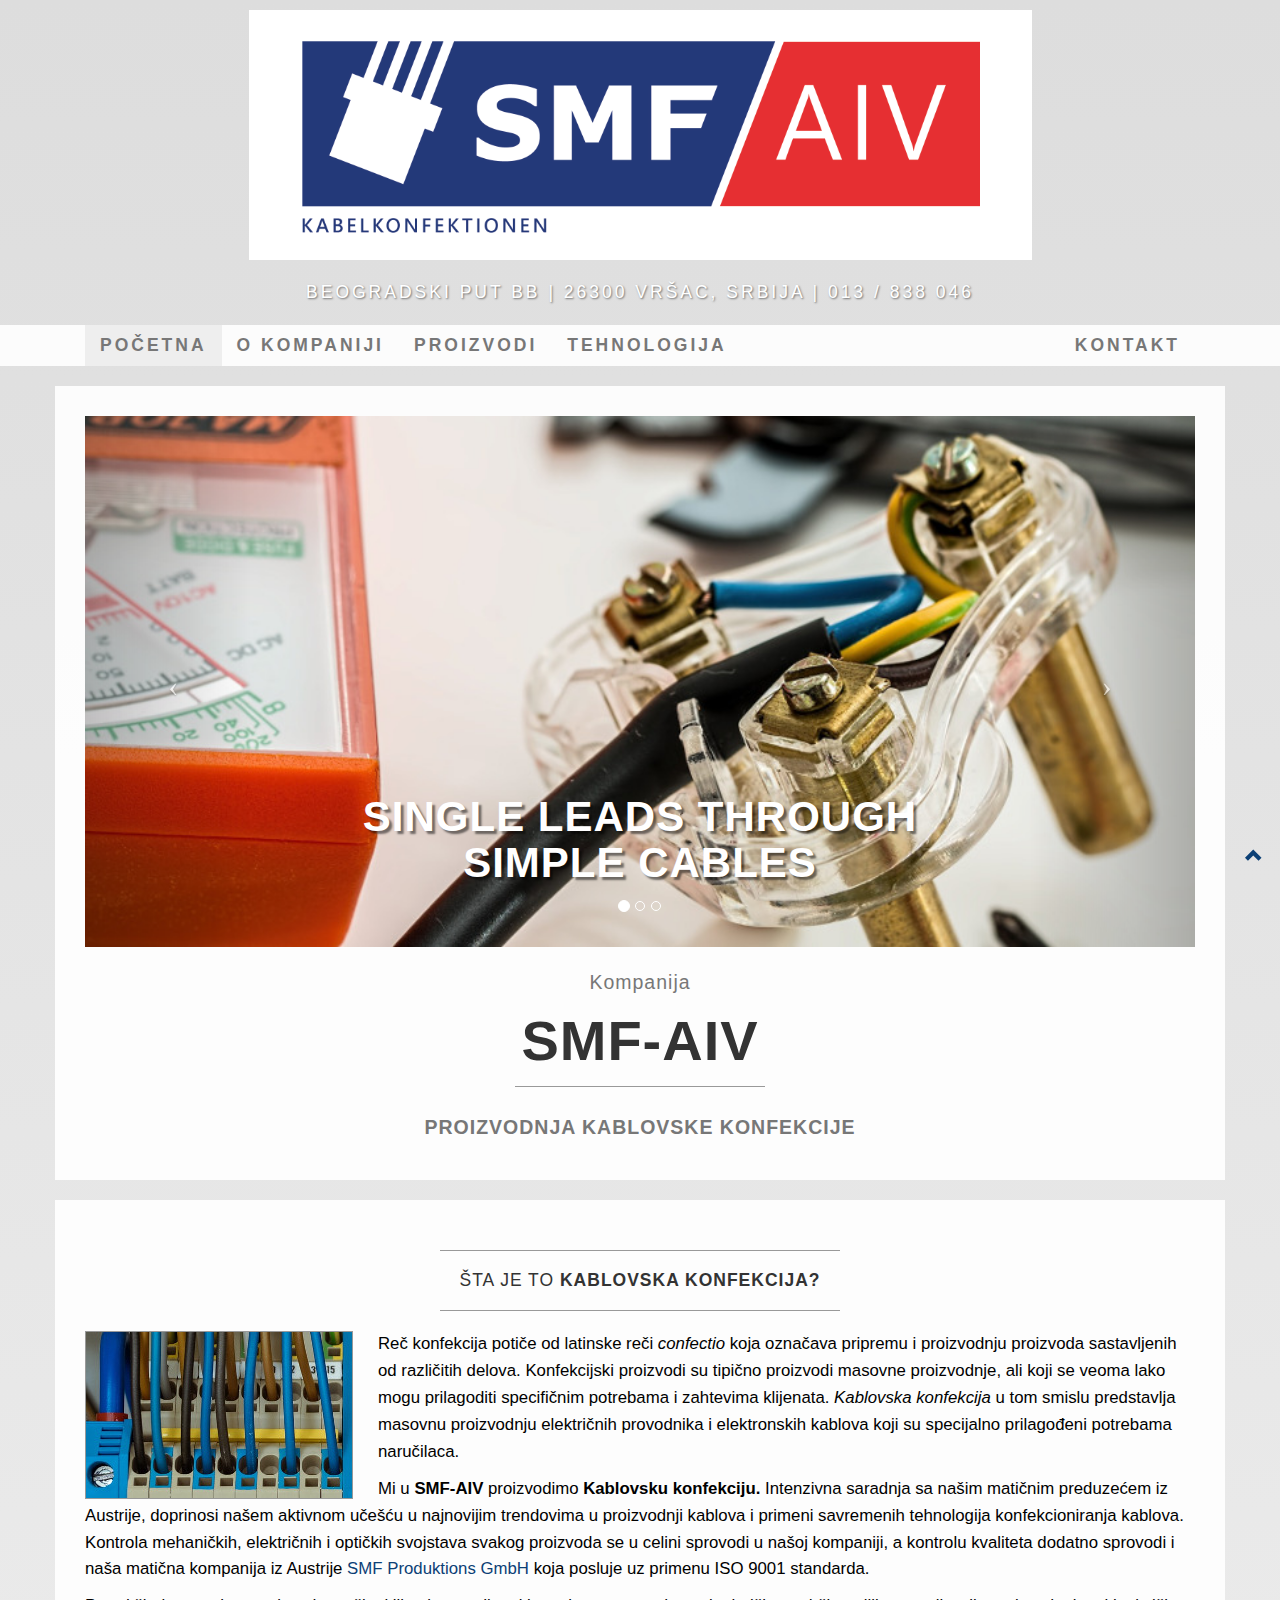
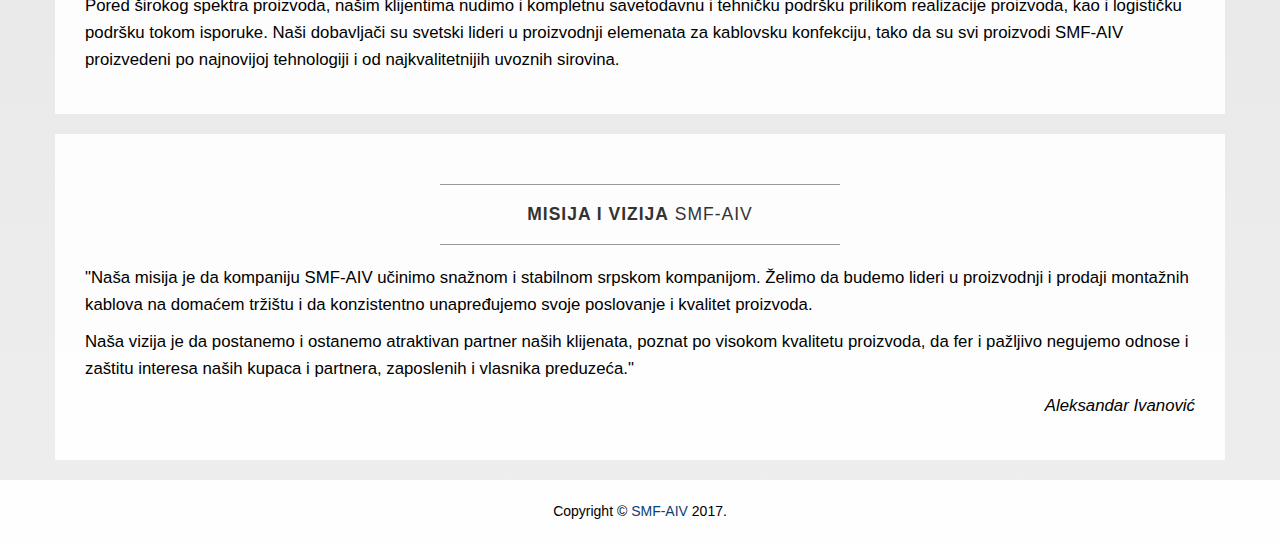
<file: index.html>
<!DOCTYPE html>
<html lang="sr">

<head>

    <meta charset="utf-8">
    <meta http-equiv="X-UA-Compatible" content="IE=edge">
    <meta name="viewport" content="width=device-width, initial-scale=1">
    <meta name="description" content="SMF-AIV doo Vršac je kompanija koja se bavi proizvodnjom i prodajom elektronskih i električnih provodnika i kablova. Kompanija smf-aiv posluje u kooperaciji sa austrijskim proizvođačem SMF Kabelkonfektionen.">
    <meta name="keywords" content="SMF-AIV, Vršac, kablovska konfekcija, konfekcioniranje kablova, elektronski kablovi, električni provodnici">
    <link rel="icon" href="img/logo-smfaiv-small.png">

    <title>SMF-AIV doo Vršac</title>

    <!-- Bootstrap Core CSS -->
    <link href="css/bootstrap.min.css" rel="stylesheet">

    <!-- Custom CSS -->
    <link href="css/business-casual.css" rel="stylesheet">

    <!-- HTML5 Shim and Respond.js IE8 support of HTML5 elements and media queries -->
    <!-- WARNING: Respond.js doesn't work if you view the page via file:// -->
    <!--[if lt IE 9]>
        <script src="https://oss.maxcdn.com/libs/html5shiv/3.7.0/html5shiv.js"></script>
        <script src="https://oss.maxcdn.com/libs/respond.js/1.4.2/respond.min.js"></script>
    <![endif]-->

</head>

<body>

    <!-- Branding header -->
    <div class="brand"><img src="img/logo-smfaiv.png" alt="logo kompanije smf-aiv"></div>
    <div class="address-bar">Beogradski Put bb | 26300 Vršac, Srbija | 013 / 838 046</div>

    <!-- Navigation -->
    <nav class="navbar navbar-default">
        <div class="container">
            <!-- Brand and toggle get grouped for better mobile display -->
            <div class="navbar-header">
                <button type="button" class="navbar-toggle" data-toggle="collapse" data-target="#bs-example-navbar-collapse-1">
                    <span class="sr-only">Toggle navigation</span>
                    <span class="icon-bar"></span>
                    <span class="icon-bar"></span>
                    <span class="icon-bar"></span>
                </button>
                <!-- navbar-brand is hidden on larger screens, but visible when the menu is collapsed -->
                <img src="img/logo-smfaiv-small.png" class="logosmall" alt="logo kompanije smf-aiv">
                <a class="navbar-brand" href="index.html"></a>
            </div>
            <!-- Collect the nav links, forms, and other content for toggling -->
            <div class="collapse navbar-collapse" id="bs-example-navbar-collapse-1">
                <ul class="nav navbar-nav navbar-left">
                    <li class="active-page">
                      <a href="index.html">Početna <span class="sr-only">(current)</span></a>
                    </li>
                    <li>
                        <a href="about.html">O kompaniji</a>
                    </li>
                    <li>
                        <a href="products.html">Proizvodi</a>
                    </li>
                    <li>
                        <a href="technology.html">Tehnologija</a>
                    </li>
                </ul>
                <ul class="nav navbar-nav navbar-right">
                  <li>
                      <a href="contact.html">Kontakt</a>
                  </li>
                </ul>
            </div>
            <!-- /.navbar-collapse -->
        </div>
        <!-- /.container -->
    </nav>

    <div class="container">

        <!-- Carousel -->
        <div class="row">
            <div class="box">
                <div class="col-lg-12 text-center">
                    <div id="carousel-example-generic" class="carousel slide">
                        <!-- Indicators -->
                        <ol class="carousel-indicators hidden-xs">
                            <li data-target="#carousel-example-generic" data-slide-to="0" class="active"></li>
                            <li data-target="#carousel-example-generic" data-slide-to="1"></li>
                            <li data-target="#carousel-example-generic" data-slide-to="2"></li>
                        </ol>

                        <!-- Wrapper for slides -->
                        <div class="carousel-inner">
                            <div class="item active">
                                <img class="img-responsive img-full" src="img/slide-1.jpg" alt="">
                                <div class="carousel-caption">
                                  <h1>single leads through simple cables</h1>
                                </div>
                            </div>
                            <div class="item">
                                <img class="img-responsive img-full" src="img/slide-2.jpg" alt="">
                                <div class="carousel-caption">
                                  <h1>switch cabinet cabling</h1>
                                </div>
                            </div>
                            <div class="item">
                                <img class="img-responsive img-full" src="img/slide-3.jpg" alt="">
                                <div class="carousel-caption">
                                  <h1>complex cable assemblies</h1>
                                </div>
                            </div>
                        </div>

                        <!-- Controls -->
                        <a class="left carousel-control" href="#carousel-example-generic" data-slide="prev">
                            <span class="icon-prev"></span>
                        </a>
                        <a class="right carousel-control" href="#carousel-example-generic" data-slide="next">
                            <span class="icon-next"></span>
                        </a>
                    </div>
                    <h2 class="brand-before">
                        <small>Kompanija</small>
                    </h2>
                    <h1 class="brand-name">SMF-AIV</h1>
                    <hr class="tagline-divider">
                    <h2>
                        <small><strong>Proizvodnja Kablovske Konfekcije</strong></small>
                    </h2>
                </div>
            </div>
        </div>

        <!-- Content -->
        <div class="row">
            <div class="box">
                <div class="col-lg-12">
                    <hr>
                    <h1 class="intro-text text-center">Šta je to
                        <strong>kablovska konfekcija?</strong>
                    </h1>
                    <hr>
                    <img class="img-responsive img-border img-left" src="img/intro-pic.jpg" alt="kablovska konfekcija">
                    <hr class="visible-xs">
                    <p>Reč konfekcija potiče od latinske reči <em>confectio</em> koja označava pripremu i proizvodnju proizvoda sastavljenih od različitih delova. Konfekcijski proizvodi su tipično proizvodi masovne proizvodnje, ali koji se veoma lako mogu prilagoditi specifičnim potrebama i zahtevima klijenata. <em>Kablovska konfekcija</em> u tom smislu predstavlja masovnu proizvodnju električnih provodnika i elektronskih kablova koji su specijalno prilagođeni potrebama naručilaca.</p>
                    <p>Mi u <strong>SMF-AIV</strong> proizvodimo <strong>Kablovsku konfekciju.</strong> Intenzivna saradnja sa našim matičnim preduzećem iz Austrije, doprinosi našem aktivnom učešću u najnovijim trendovima u proizvodnji kablova i primeni savremenih tehnologija konfekcioniranja kablova. Kontrola mehaničkih, električnih i optičkih svojstava svakog proizvoda se u celini sprovodi u našoj kompaniji, a kontrolu kvaliteta dodatno sprovodi i naša matična kompanija iz Austrije <a href="http://www.smf-kabelkonfektionen.at/website/index2.htm" target="_blank">SMF Produktions GmbH</a> koja posluje uz primenu ISO 9001 standarda.</p>
                    <p>Pored širokog spektra proizvoda, našim klijentima nudimo i kompletnu savetodavnu i tehničku podršku prilikom realizacije proizvoda, kao i logističku podršku tokom isporuke. Naši dobavljači su svetski lideri u proizvodnji elemenata za kablovsku konfekciju, tako da su svi proizvodi SMF-AIV proizvedeni po najnovijoj tehnologiji i od najkvalitetnijih uvoznih sirovina.</p>
                </div>
            </div>
        </div>

        <div class="row">
            <div class="box">
                <div class="col-lg-12">
                    <hr>
                    <h2 class="intro-text text-center"><strong>Misija i Vizija</strong>  smf-aiv</h2>
                    <hr>
                    <p>"Naša misija je da kompaniju SMF-AIV učinimo snažnom i stabilnom srpskom kompanijom. Želimo da budemo lideri u proizvodnji i prodaji montažnih kablova na domaćem tržištu i da konzistentno unapređujemo svoje poslovanje i kvalitet proizvoda.</p>
                    <p>Naša vizija je da postanemo i ostanemo atraktivan partner naših klijenata, poznat po visokom kvalitetu proizvoda, da fer i pažljivo negujemo odnose i zaštitu interesa naših kupaca i partnera, zaposlenih i vlasnika preduzeća."</p>
                    <p class="text-right"><em>Aleksandar Ivanović</em></p>
                </div>
            </div>
        </div>
    </div>
    <!-- /.container -->

    <!-- Back to top -->
    <div class="text-right">
      <a id="back-to-top" href="#" class="btn btn-outline-primary btn-lg back-to-top" role="button" title="Nazad na vrh strane" data-toggle="tooltip" data-placement="right"><span class="glyphicon glyphicon-chevron-up"></span></a>
    </div>

    <!-- Footer -->
    <footer>
        <div class="container">
            <div class="row">
                <div class="col-lg-12 text-center">
                    <p>Copyright &copy; <a href="index.html">SMF-AIV</a> 2017.</p>
                </div>
             </div>
        </div>
    </footer>

    <!-- jQuery -->
    <script src="js/jquery.js"></script>

    <!-- Bootstrap Core JavaScript -->
    <script src="js/bootstrap.min.js"></script>

    <!-- Script to Activate the Carousel -->
    <script>
    $('.carousel').carousel({
        interval: 5000 //changes the speed
    })
    </script>

</body>

</html>
</file>
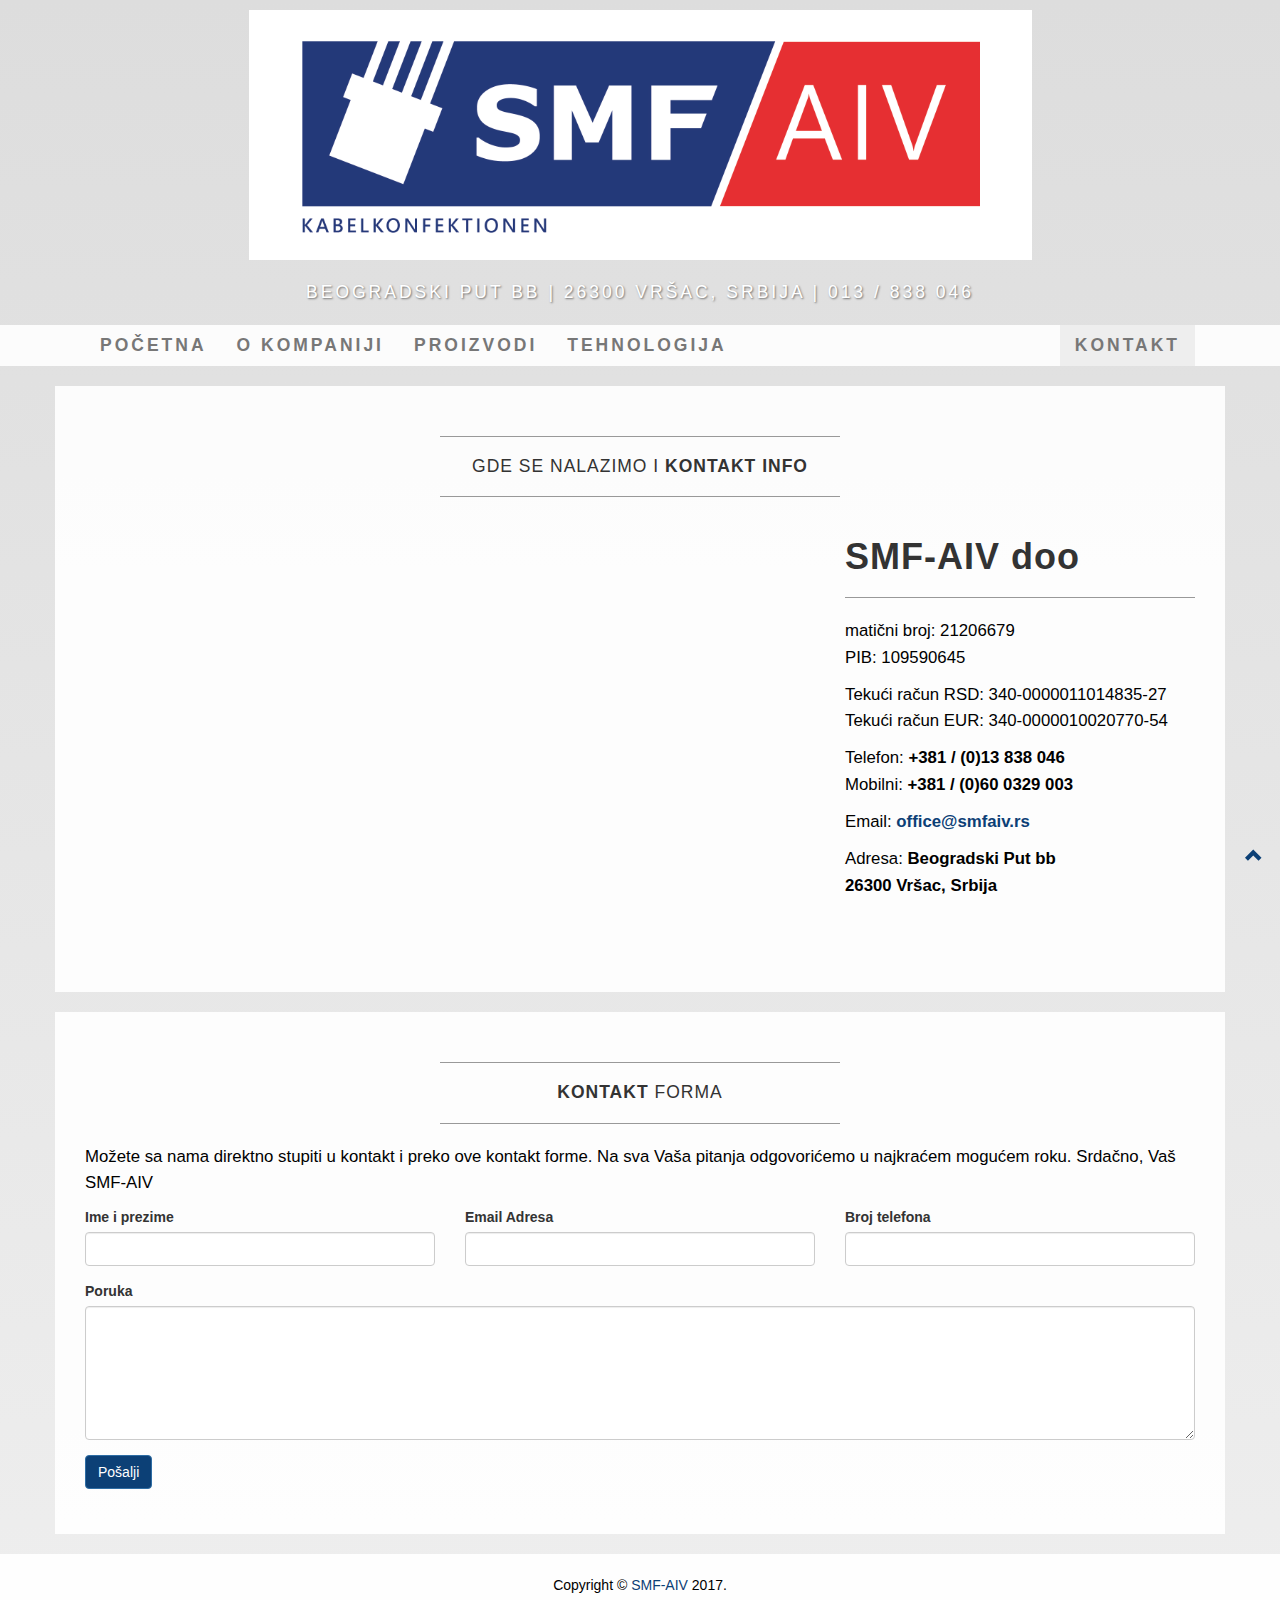
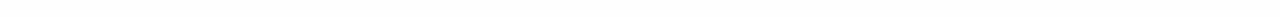
<file: contact.html>
<!DOCTYPE html>
<html lang="sr">

<head>

    <meta charset="utf-8">
    <meta http-equiv="X-UA-Compatible" content="IE=edge">
    <meta name="viewport" content="width=device-width, initial-scale=1">
    <meta name="description" content="SMF-AIV doo Vršac je kompanija koja se bavi proizvodnjom i prodajom elektronskih i električnih provodnika i kablova. Kompanija smf-aiv posluje u kooperaciji sa austrijskim proizvođačem SMF Kabelkonfektionen. Možete nas kontaktirati telefonom na 013 / 838 046 ili putem elektronske pošte na office@smfaiv.rs">
    <meta name="keywords" content="SMF-AIV, Vršac, kablovska konfekcija, elektronski kablovi, električni provodnici, proizvodnja kablova, smf-aiv kontakt">
    <link rel="icon" href="img/logo-smfaiv-small.png">

    <title>SMF-AIV doo Vršac - kontakt info</title>

    <!-- Bootstrap Core CSS -->
    <link href="css/bootstrap.min.css" rel="stylesheet">

    <!-- Custom CSS -->
    <link href="css/business-casual.css" rel="stylesheet">

    <!-- HTML5 Shim and Respond.js IE8 support of HTML5 elements and media queries -->
    <!-- WARNING: Respond.js doesn't work if you view the page via file:// -->
    <!--[if lt IE 9]>
        <script src="https://oss.maxcdn.com/libs/html5shiv/3.7.0/html5shiv.js"></script>
        <script src="https://oss.maxcdn.com/libs/respond.js/1.4.2/respond.min.js"></script>
    <![endif]-->

</head>

<body>

    <!-- Branding header -->
    <div class="brand"><img src="img/logo-smfaiv.png" alt="logo kompanije smf-aiv"></div>
    <div class="address-bar">Beogradski Put bb | 26300 Vršac, Srbija | 013 / 838 046</div>

    <!-- Navigation -->
    <nav class="navbar navbar-default">
        <div class="container">
            <!-- Brand and toggle get grouped for better mobile display -->
            <div class="navbar-header">
                <button type="button" class="navbar-toggle" data-toggle="collapse" data-target="#bs-example-navbar-collapse-1">
                    <span class="sr-only">Toggle navigation</span>
                    <span class="icon-bar"></span>
                    <span class="icon-bar"></span>
                    <span class="icon-bar"></span>
                </button>
                <!-- navbar-brand is hidden on larger screens, but visible when the menu is collapsed -->
                <img src="img/logo-smfaiv-small.png" class="logosmall" alt="logo kompanije smf-aiv">
                <a class="navbar-brand" href="index.html"></a>
            </div>
            <!-- Collect the nav links, forms, and other content for toggling -->
            <div class="collapse navbar-collapse" id="bs-example-navbar-collapse-1">
                <ul class="nav navbar-nav navbar-left">
                    <li>
                      <a href="index.html">Početna</a>
                    </li>
                    <li>
                        <a href="about.html">O kompaniji</a>
                    </li>
                    <li>
                        <a href="products.html">Proizvodi</a>
                    </li>
                    <li>
                        <a href="technology.html">Tehnologija</a>
                    </li>
                </ul>
                <ul class="nav navbar-nav navbar-right">
                  <li class="active-page">
                      <a href="contact.html">Kontakt <span class="sr-only">(current)</span></a>
                  </li>
                </ul>
            </div>
            <!-- /.navbar-collapse -->
        </div>
        <!-- /.container -->
    </nav>

    <!-- Container -->
    <div class="container">

      <!-- Content -->
      <div class="row">
          <div class="box">
              <div class="col-lg-12">
                  <hr>
                  <h2 class="intro-text text-center">Gde se nalazimo i
                      <strong> Kontakt info</strong>
                  </h2>
                  <hr>
              </div>
              <div class="col-md-8">
                  <!-- Embedded Google Map using an iframe - to select your location find it on Google maps and paste the link as the iframe src. If you want to use the Google Maps API instead then have at it! -->
                  <iframe name="lokacija smf-aiv na google maps" src="https://www.google.com/maps/embed?pb=!1m14!1m8!1m3!1d2815.9284607218324!2d21.2821161!3d45.1075182!3m2!1i1024!2i768!4f13.1!3m3!1m2!1s0x47506b3631adaf7b%3A0x84027186aadd5388!2sSMF-AIV+doo!5e0!3m2!1sen!2s!4v1487550151118"></iframe>
              </div>
              <div class="col-md-4">
                  <h1 class="h1LowerCase"><strong>SMF-AIV doo</strong></h1>
                  <hr>
                  <p>matični broj: 21206679<br>
                    PIB: 109590645</p>
                  <p>Tekući račun RSD: 340-0000011014835-27<br>
                    Tekući račun EUR: 340-0000010020770-54</p>
                  <p>Telefon: <strong>+381 / (0)13 838 046</strong><br>
                    Mobilni: <strong>+381 / (0)60 0329 003</strong></p>
                  <p>Email: <strong><a href="mailto:office@smfaiv.rs">office@smfaiv.rs</a></strong></p>
                  <p>Adresa: <strong>Beogradski Put bb<br>
                    26300 Vršac, Srbija</strong></p>
              </div>
              <div class="clearfix"></div>
          </div>
      </div>

      <!-- Contact form -->
      <div class="row">
          <div class="box">
              <div class="col-lg-12">
                  <hr>
                  <h2 class="intro-text text-center"><strong>Kontakt</strong> forma</h2>
                  <hr>
                  <p>Možete sa nama direktno stupiti u kontakt i preko ove kontakt forme. Na sva Vaša pitanja odgovorićemo u najkraćem mogućem roku. Srdačno, Vaš SMF-AIV</p>
                  <form id="form" method="post" action="form-handler-nodb.php" role="form">
                      <div class="row">
                          <div class="form-group col-lg-4">
                              <label for="name">Ime i prezime</label>
                              <input id="name" name="name" type="text" class="form-control">
                          </div>
                          <div class="form-group col-lg-4">
                              <label for="email">Email Adresa</label>
                              <input id="email" name="email" type="email" class="form-control">
                          </div>
                          <div class="form-group col-lg-4">
                              <label for="phone">Broj telefona</label>
                              <input id="phone" name="phone" type="tel" class="form-control">
                          </div>
                          <div class="clearfix"></div>
                          <div class="form-group col-lg-12">
                              <label for="message">Poruka</label>
                              <textarea id="message" name="message" class="form-control" rows="6"></textarea>
                          </div>
                          <div class="form-group col-lg-12">
                              <input type="hidden" name="save" value="contact">
                              <button type="submit" class="btn btn-primary">Pošalji</button>
                          </div>
                      </div>
                  </form>
              </div>
          </div>
      </div>

    </div>
    <!-- /.container -->

    <!-- Back to top -->
    <div class="text-right">
      <a id="back-to-top" href="#" class="btn btn-outline-primary btn-lg back-to-top" role="button" title="Nazad na vrh strane" data-toggle="tooltip" data-placement="right"><span class="glyphicon glyphicon-chevron-up"></span></a>
    </div>

    <!-- Footer -->
    <footer>
        <div class="container">
            <div class="row">
                <div class="col-lg-12 text-center">
                    <p>Copyright &copy; <a href="index.html">SMF-AIV</a> 2017.</p>
                </div>
            </div>
        </div>
    </footer>

    <!-- jQuery -->
    <script src="js/jquery.js"></script>

    <!-- Bootstrap Core JavaScript -->
    <script src="js/bootstrap.min.js"></script>

</body>

</html>
</file>
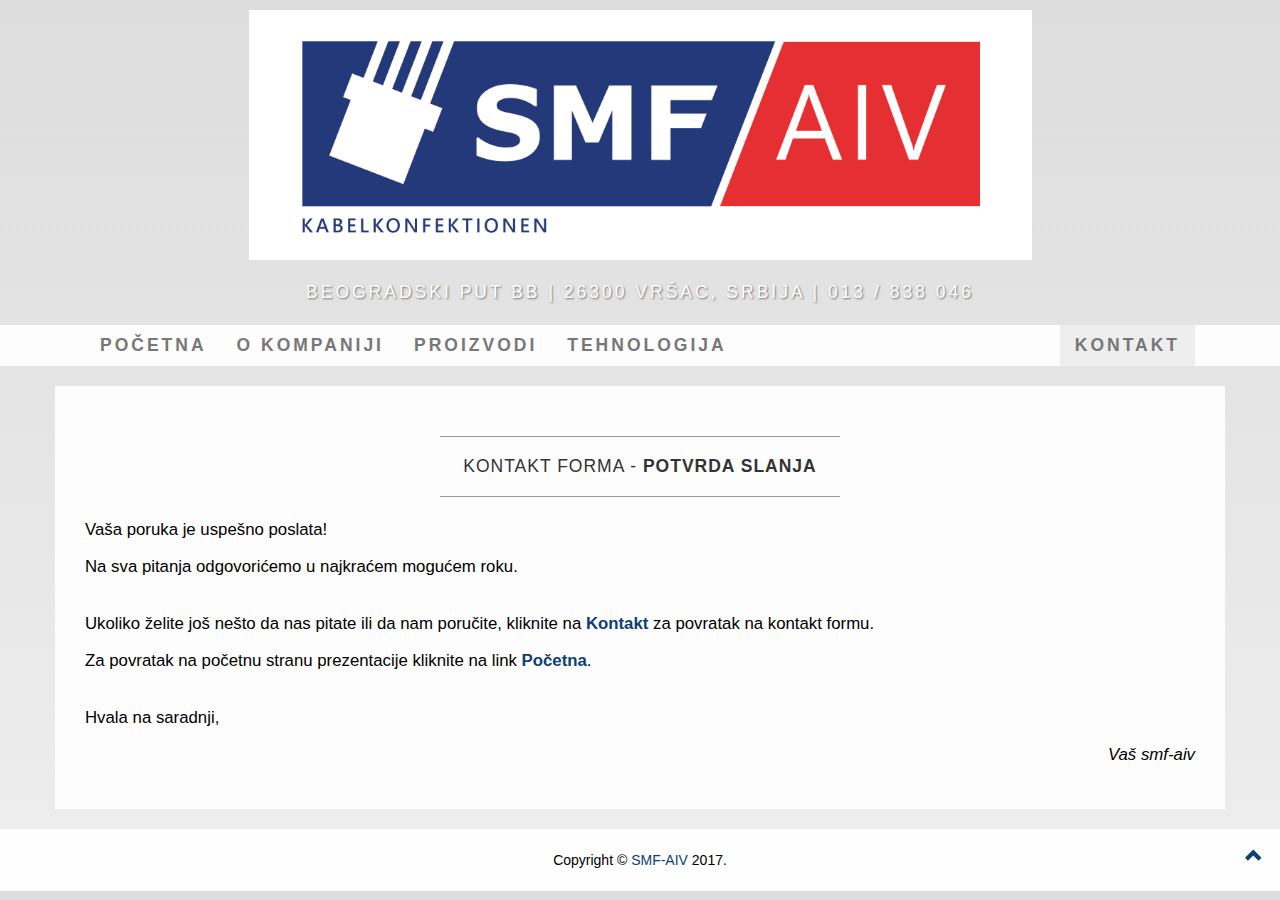
<file: mail-sent.html>
<!DOCTYPE html>
<html lang="sr">

<head>

    <meta charset="utf-8">
    <meta http-equiv="X-UA-Compatible" content="IE=edge">
    <meta name="viewport" content="width=device-width, initial-scale=1">
    <meta name="description" content="SMF-AIV doo Vršac je kompanija koja se bavi proizvodnjom i prodajom elektronskih i električnih provodnika i kablova. Kompanija smf-aiv posluje u kooperaciji sa austrijskim proizvođačem SMF Kabelkonfektionen. Možete nas kontaktirati telefonom na 013 / 838 046 ili putem elektronske pošte na office@smfaiv.rs">
    <meta name="keywords" content="SMF-AIV, Vršac, kablovska konfekcija, elektronski kablovi, električni provodnici, proizvodnja kablova, smf-aiv kontakt">
    <link rel="icon" href="img/logo-smfaiv-small.png">

    <title>SMF-AIV doo Vršac - potvrda slanja maila</title>

    <!-- Bootstrap Core CSS -->
    <link href="css/bootstrap.min.css" rel="stylesheet">

    <!-- Custom CSS -->
    <link href="css/business-casual.css" rel="stylesheet">

    <!-- HTML5 Shim and Respond.js IE8 support of HTML5 elements and media queries -->
    <!-- WARNING: Respond.js doesn't work if you view the page via file:// -->
    <!--[if lt IE 9]>
        <script src="https://oss.maxcdn.com/libs/html5shiv/3.7.0/html5shiv.js"></script>
        <script src="https://oss.maxcdn.com/libs/respond.js/1.4.2/respond.min.js"></script>
    <![endif]-->

</head>

<body>

    <!-- Branding header -->
    <div class="brand"><img src="img/logo-smfaiv.png" alt="logo kompanije smf-aiv"></div>
    <div class="address-bar">Beogradski Put bb | 26300 Vršac, Srbija | 013 / 838 046</div>

    <!-- Navigation -->
    <nav class="navbar navbar-default">
        <div class="container">
            <!-- Brand and toggle get grouped for better mobile display -->
            <div class="navbar-header">
                <button type="button" class="navbar-toggle" data-toggle="collapse" data-target="#bs-example-navbar-collapse-1">
                    <span class="sr-only">Toggle navigation</span>
                    <span class="icon-bar"></span>
                    <span class="icon-bar"></span>
                    <span class="icon-bar"></span>
                </button>
                <!-- navbar-brand is hidden on larger screens, but visible when the menu is collapsed -->
                <img src="img/logo-smfaiv-small.png" class="logosmall" alt="logo kompanije smf-aiv">
                <a class="navbar-brand" href="index.html"></a>
            </div>
            <!-- Collect the nav links, forms, and other content for toggling -->
            <div class="collapse navbar-collapse" id="bs-example-navbar-collapse-1">
                <ul class="nav navbar-nav navbar-left">
                    <li>
                      <a href="index.html">Početna</a>
                    </li>
                    <li>
                        <a href="about.html">O kompaniji</a>
                    </li>
                    <li>
                        <a href="products.html">Proizvodi</a>
                    </li>
                    <li>
                        <a href="technology.html">Tehnologija</a>
                    </li>
                </ul>
                <ul class="nav navbar-nav navbar-right">
                  <li class="active-page">
                      <a href="contact.html">Kontakt <span class="sr-only">(current)</span></a>
                  </li>
                </ul>
            </div>
            <!-- /.navbar-collapse -->
        </div>
        <!-- /.container -->
    </nav>

    <!-- Container -->
    <div class="container">
        <div class="row">
            <div class="box">
                <div class="col-lg-12">
                    <hr>
                    <h1 class="intro-text text-center">Kontakt forma -
                        <strong>potvrda slanja</strong>
                    </h1>
                    <hr>
                    <p>Vaša poruka je uspešno poslata!</p>
                    <p>Na sva pitanja odgovorićemo u najkraćem mogućem roku.</p><br>
                    <p>Ukoliko želite još nešto da nas pitate ili da nam poručite, kliknite na <strong><a href="contact.html#form">Kontakt</a></strong> za povratak na kontakt formu.</p>
                    <p>Za povratak na početnu stranu prezentacije kliknite na link <strong><a href="index.html">Početna</a></strong>.</p><br>
                    <p>Hvala na saradnji,</p>
                    <p class="text-right"><em>Vaš smf-aiv</em></p>
                </div>
            </div>
        </div>
    </div>
    <!-- /.container -->

    <!-- Back to top -->
    <div class="text-right">
      <a id="back-to-top" href="#" class="btn btn-outline-primary btn-lg back-to-top" role="button" title="Nazad na vrh strane" data-toggle="tooltip" data-placement="right"><span class="glyphicon glyphicon-chevron-up"></span></a>
    </div>

    <!-- Footer -->
    <footer>
        <div class="container">
            <div class="row">
                <div class="col-lg-12 text-center">
                    <p>Copyright &copy; <a href="index.html">SMF-AIV</a> 2017.</p>
                </div>
            </div>
        </div>
    </footer>

    <!-- jQuery -->
    <script src="js/jquery.js"></script>

    <!-- Bootstrap Core JavaScript -->
    <script src="js/bootstrap.min.js"></script>

</body>

</html>
</file>
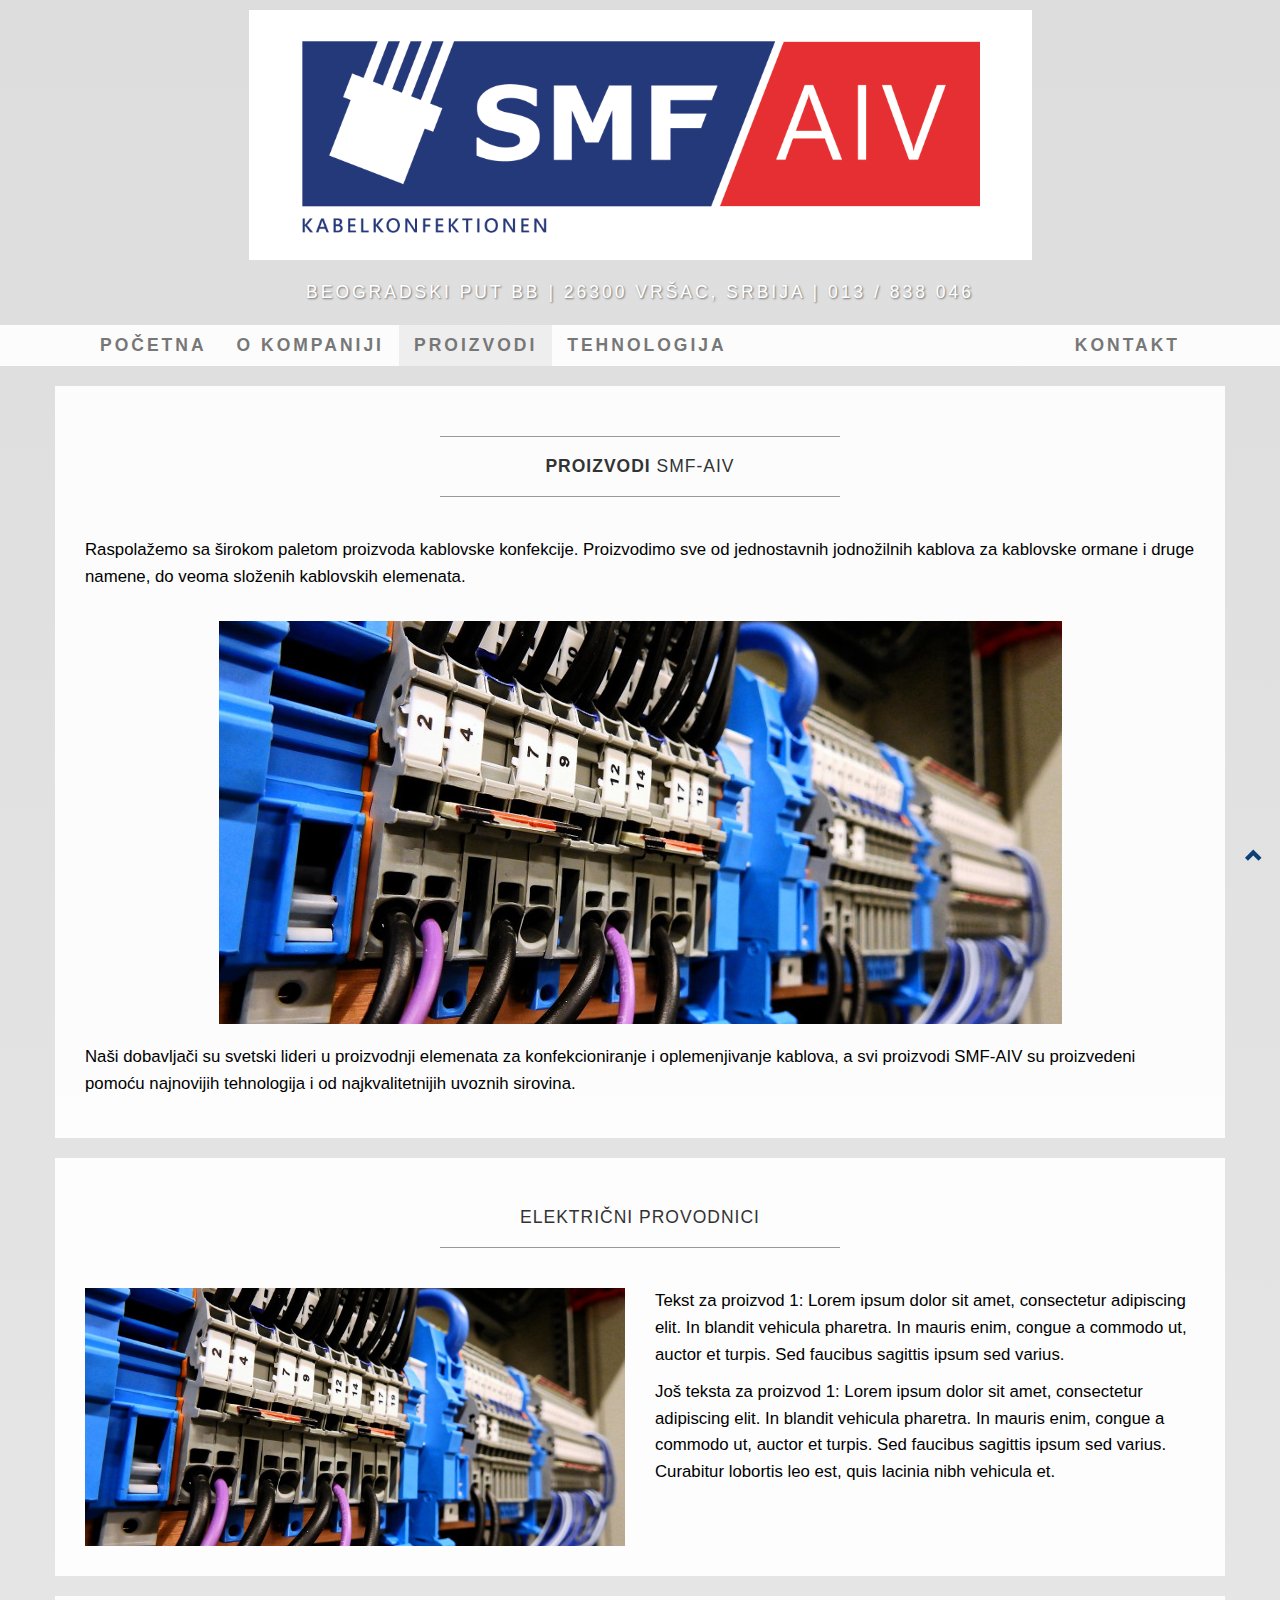
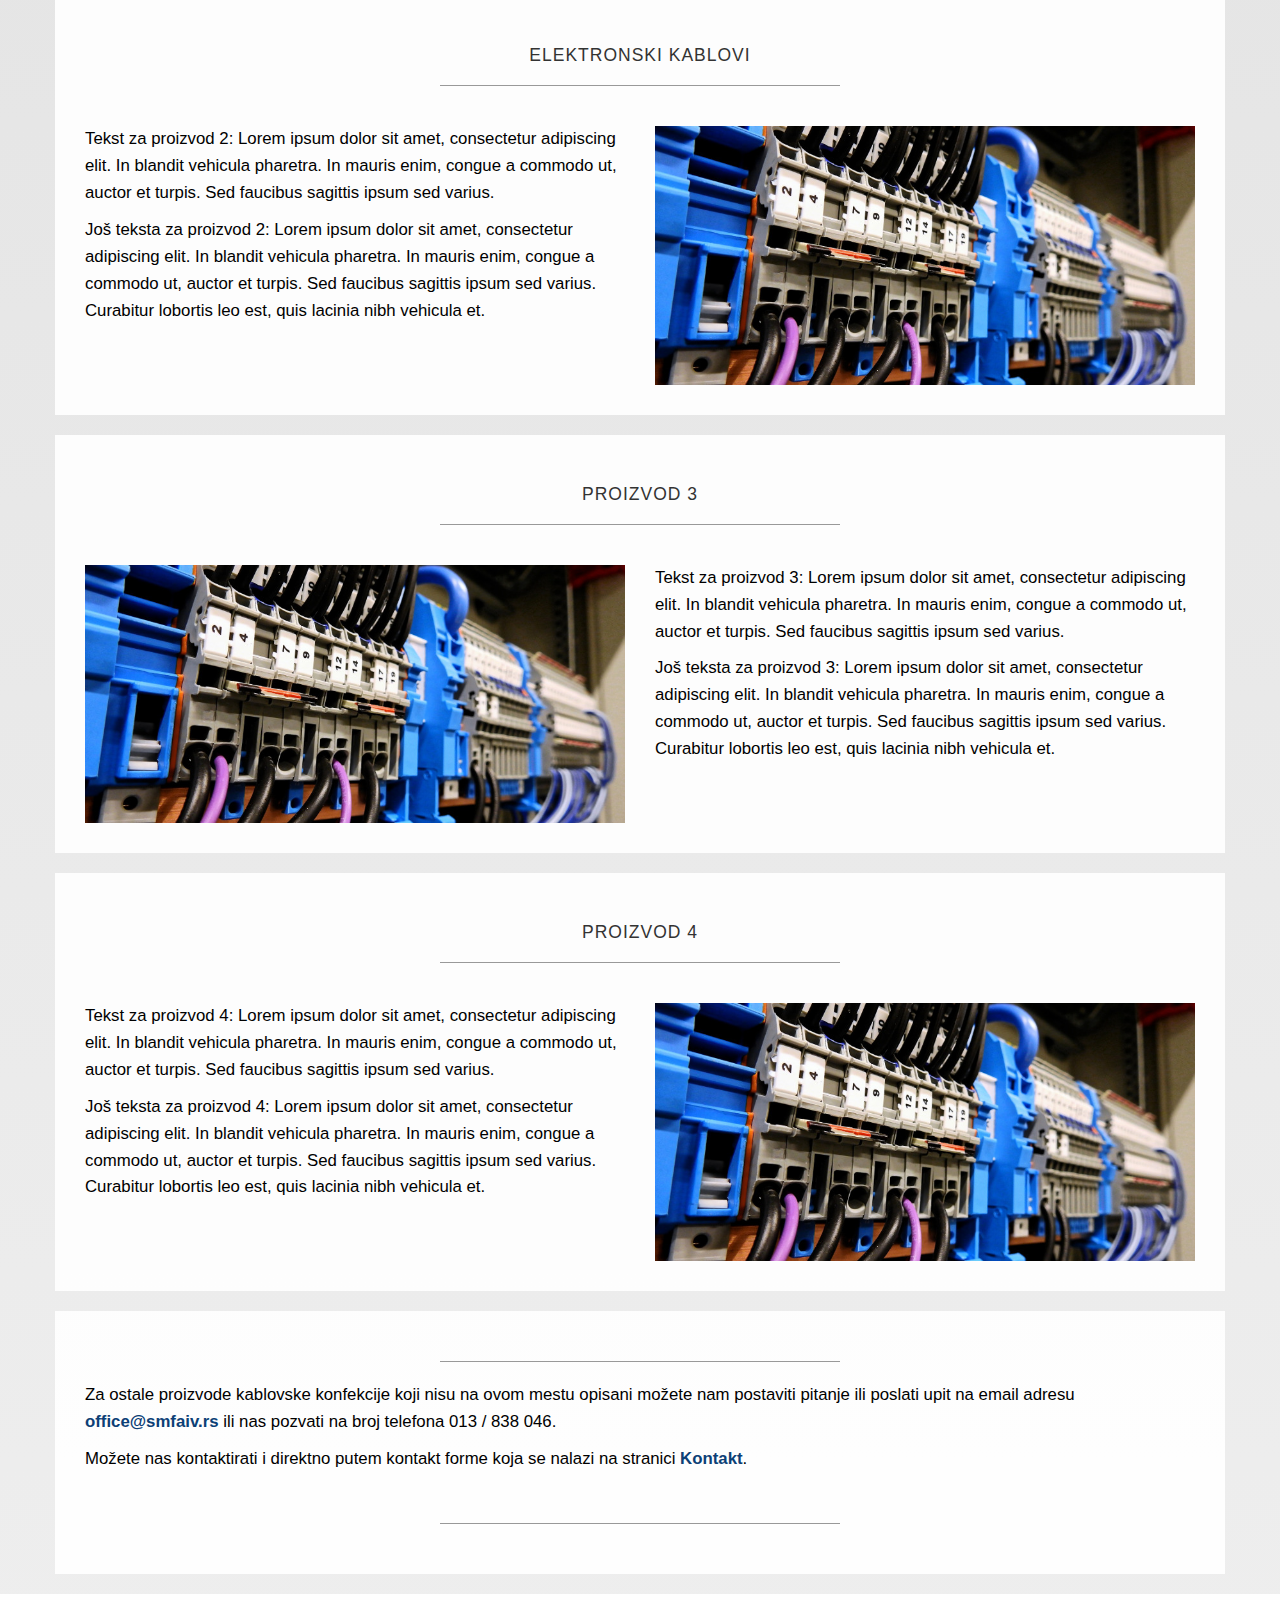
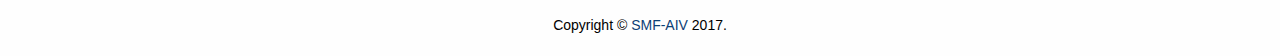
<file: products.html>
<!DOCTYPE html>
<html lang="sr">

<head>

    <meta charset="utf-8">
    <meta http-equiv="X-UA-Compatible" content="IE=edge">
    <meta name="viewport" content="width=device-width, initial-scale=1">
    <meta name="description" content="SMF-AIV doo Vršac je kompanija koja se bavi proizvodnjom i prodajom elektronskih i električnih provodnika i kablova. Kompanija smf-aiv posluje u kooperaciji sa austrijskim proizvođačem SMF Kabelkonfektionen.">
    <meta name="keywords" content="SMF-AIV, Vršac, kablovska konfekcija, elektronski kablovi, električni provodnici, proizvodnja kablova, proizvodi">
    <link rel="icon" href="img/logo-smfaiv-small.png">

    <title>SMF-AIV doo Vršac - proizvodi smf-aiv</title>

    <!-- Bootstrap Core CSS -->
    <link href="css/bootstrap.min.css" rel="stylesheet">

    <!-- Custom CSS -->
    <link href="css/business-casual.css" rel="stylesheet">

    <!-- HTML5 Shim and Respond.js IE8 support of HTML5 elements and media queries -->
    <!-- WARNING: Respond.js doesn't work if you view the page via file:// -->
    <!--[if lt IE 9]>
        <script src="https://oss.maxcdn.com/libs/html5shiv/3.7.0/html5shiv.js"></script>
        <script src="https://oss.maxcdn.com/libs/respond.js/1.4.2/respond.min.js"></script>
    <![endif]-->

</head>

<body>

    <!-- Branding header -->
    <div class="brand"><img src="img/logo-smfaiv.png" alt="logo kompanije smf-aiv"></div>
    <div class="address-bar">Beogradski Put bb | 26300 Vršac, Srbija | 013 / 838 046</div>

    <!-- Navigation -->
    <nav class="navbar navbar-default">
        <div class="container">
            <!-- Brand and toggle get grouped for better mobile display -->
            <div class="navbar-header">
                <button type="button" class="navbar-toggle" data-toggle="collapse" data-target="#bs-example-navbar-collapse-1">
                    <span class="sr-only">Toggle navigation</span>
                    <span class="icon-bar"></span>
                    <span class="icon-bar"></span>
                    <span class="icon-bar"></span>
                </button>
                <!-- navbar-brand is hidden on larger screens, but visible when the menu is collapsed -->
                <img src="img/logo-smfaiv-small.png" class="logosmall" alt="logo kompanije smf-aiv">
                <a class="navbar-brand" href="index.html"></a>
            </div>
            <!-- Collect the nav links, forms, and other content for toggling -->
            <div class="collapse navbar-collapse" id="bs-example-navbar-collapse-1">
                <ul class="nav navbar-nav navbar-left">
                    <li>
                      <a href="index.html">Početna</a>
                    </li>
                    <li>
                        <a href="about.html">O kompaniji</a>
                    </li>
                    <li class="active-page">
                        <a href="products.html">Proizvodi <span class="sr-only">(current)</span></a>
                    </li>
                    <li>
                        <a href="technology.html">Tehnologija</a>
                    </li>
                </ul>
                <ul class="nav navbar-nav navbar-right">
                  <li>
                      <a href="contact.html">Kontakt</a>
                  </li>
                </ul>
            </div>
            <!-- /.navbar-collapse -->
        </div>
        <!-- /.container -->
    </nav>

    <!-- Container -->
    <div class="container">

      <!-- Content -->
      <div class="row">
          <div class="box">
            <div class="col-lg-12">
                <hr>
                <h1 class="intro-text text-center"><strong>Proizvodi</strong> smf-aiv</h1>
                <hr>
                <br>
            </div>
              <div class="col-md-12">
                  <p>Raspolažemo sa širokom paletom proizvoda kablovske konfekcije. Proizvodimo sve od jednostavnih jodnožilnih kablova za kablovske ormane i druge namene, do veoma složenih kablovskih elemenata.</p><br>
                  <img class="img-responsive img-border-center" src="img/slide-2.jpg" alt="proizvodi smf-aiv"><br>
                  <p>Naši dobavljači su svetski lideri u proizvodnji elemenata za konfekcioniranje i oplemenjivanje kablova, a svi proizvodi SMF-AIV su proizvedeni pomoću najnovijih tehnologija i od najkvalitetnijih uvoznih sirovina.</p>
              </div>
            <div class="clearfix"></div>
          </div>
      </div>

      <div class="row">
          <div class="box">
              <div class="col-lg-12 text-center">
                <h2 class="intro-text text-center">električni provodnici</h2>
                <hr>
                <br>
              </div>
              <div class="col-md-6">
                  <img class="img-responsive img-border-left" src="img/slide-2.jpg" alt="proizvod smf-aiv">
              </div>
              <div class="col-md-6">
                  <p>Tekst za proizvod 1: Lorem ipsum dolor sit amet, consectetur adipiscing elit. In blandit vehicula pharetra. In mauris enim, congue a commodo ut, auctor et turpis. Sed faucibus sagittis ipsum sed varius.</p>
                  <p>Još teksta za proizvod 1: Lorem ipsum dolor sit amet, consectetur adipiscing elit. In blandit vehicula pharetra. In mauris enim, congue a commodo ut, auctor et turpis. Sed faucibus sagittis ipsum sed varius. Curabitur lobortis leo est, quis lacinia nibh vehicula et.</p>
              </div>
              <div class="clearfix"></div>
          </div>
      </div>

      <div class="row">
          <div class="box">
              <div class="col-lg-12 text-center">
                <h2 class="intro-text text-center">elektronski kablovi</h2>
                <hr>
                <br>
              </div>
              <div class="col-md-6">
                  <p>Tekst za proizvod 2: Lorem ipsum dolor sit amet, consectetur adipiscing elit. In blandit vehicula pharetra. In mauris enim, congue a commodo ut, auctor et turpis. Sed faucibus sagittis ipsum sed varius.</p>
                  <p>Još teksta za proizvod 2: Lorem ipsum dolor sit amet, consectetur adipiscing elit. In blandit vehicula pharetra. In mauris enim, congue a commodo ut, auctor et turpis. Sed faucibus sagittis ipsum sed varius. Curabitur lobortis leo est, quis lacinia nibh vehicula et.</p>
              </div>
              <div class="col-md-6">
                  <img class="img-responsive img-border-right" src="img/slide-2.jpg" alt="proizvod smf-aiv">
              </div>
              <div class="clearfix"></div>
          </div>
      </div>

      <div class="row">
          <div class="box">
              <div class="col-lg-12 text-center">
                <h2 class="intro-text text-center">proizvod 3</h2>
                <hr>
                <br>
              </div>
              <div class="col-md-6">
                  <img class="img-responsive img-border-left" src="img/slide-2.jpg" alt="proizvod smf-aiv">
              </div>
              <div class="col-md-6">
                  <p>Tekst za proizvod 3: Lorem ipsum dolor sit amet, consectetur adipiscing elit. In blandit vehicula pharetra. In mauris enim, congue a commodo ut, auctor et turpis. Sed faucibus sagittis ipsum sed varius.</p>
                  <p>Još teksta za proizvod 3: Lorem ipsum dolor sit amet, consectetur adipiscing elit. In blandit vehicula pharetra. In mauris enim, congue a commodo ut, auctor et turpis. Sed faucibus sagittis ipsum sed varius. Curabitur lobortis leo est, quis lacinia nibh vehicula et.</p>
              </div>
              <div class="clearfix"></div>
          </div>
      </div>

      <div class="row">
          <div class="box">
              <div class="col-lg-12 text-center">
                <h2 class="intro-text text-center">proizvod 4</h2>
                <hr>
                <br>
              </div>
              <div class="col-md-6">
                  <p>Tekst za proizvod 4: Lorem ipsum dolor sit amet, consectetur adipiscing elit. In blandit vehicula pharetra. In mauris enim, congue a commodo ut, auctor et turpis. Sed faucibus sagittis ipsum sed varius.</p>
                  <p>Još teksta za proizvod 4: Lorem ipsum dolor sit amet, consectetur adipiscing elit. In blandit vehicula pharetra. In mauris enim, congue a commodo ut, auctor et turpis. Sed faucibus sagittis ipsum sed varius. Curabitur lobortis leo est, quis lacinia nibh vehicula et.</p>
              </div>
              <div class="col-md-6">
                  <img class="img-responsive img-border-right" src="img/slide-2.jpg" alt="proizvod smf-aiv">
              </div>
              <div class="clearfix"></div>
          </div>
      </div>

      <!-- Product query contact link -->
      <div class="row">
          <div class="box">
              <div class="col-lg-12 text-center">
                  <hr>
              </div>
              <div class="col-md-12">
                  <p>Za ostale proizvode kablovske konfekcije koji nisu na ovom mestu opisani možete nam postaviti pitanje ili poslati upit na email adresu <strong><a href="mailto:office@smfaiv.rs">office@smfaiv.rs</a></strong> ili nas pozvati na broj telefona 013 / 838 046.</p>
                  <p>Možete nas kontaktirati i direktno putem kontakt forme koja se nalazi na stranici <strong><a href="contact.html#form">Kontakt</a></strong>.</p>
                  <br>
                  <hr>
              </div>
            <div class="clearfix"></div>
          </div>
      </div>

    </div>
    <!-- /.container -->

    <!-- Back to top -->
    <div class="text-right">
      <a id="back-to-top" href="#" class="btn btn-outline-primary btn-lg back-to-top" role="button" title="Nazad na vrh strane" data-toggle="tooltip" data-placement="right"><span class="glyphicon glyphicon-chevron-up"></span></a>
    </div>

    <!-- Footer -->
    <footer>
        <div class="container">
            <div class="row">
                <div class="col-lg-12 text-center">
                    <p>Copyright &copy; <a href="index.html">SMF-AIV</a> 2017.</p>
                </div>
            </div>
        </div>
    </footer>

    <!-- jQuery -->
    <script src="js/jquery.js"></script>

    <!-- Bootstrap Core JavaScript -->
    <script src="js/bootstrap.min.js"></script>

</body>

</html>
</file>
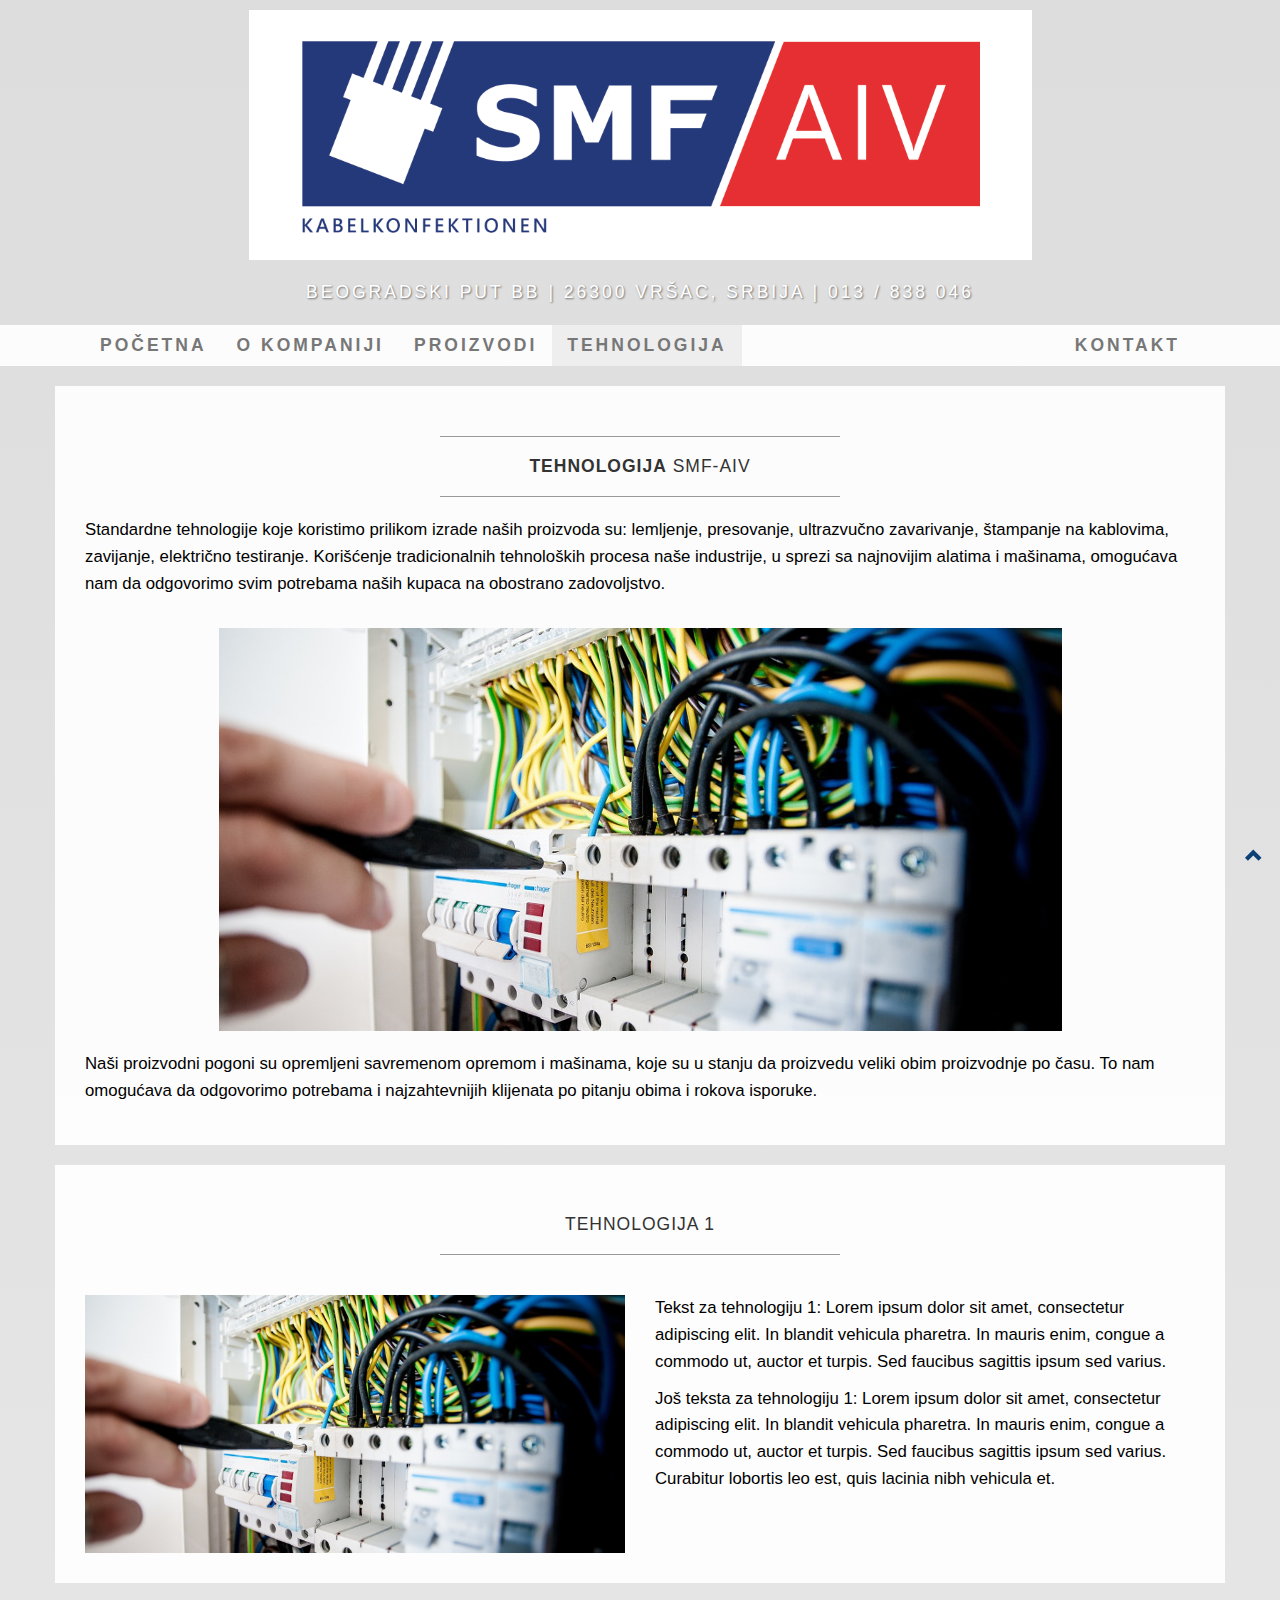
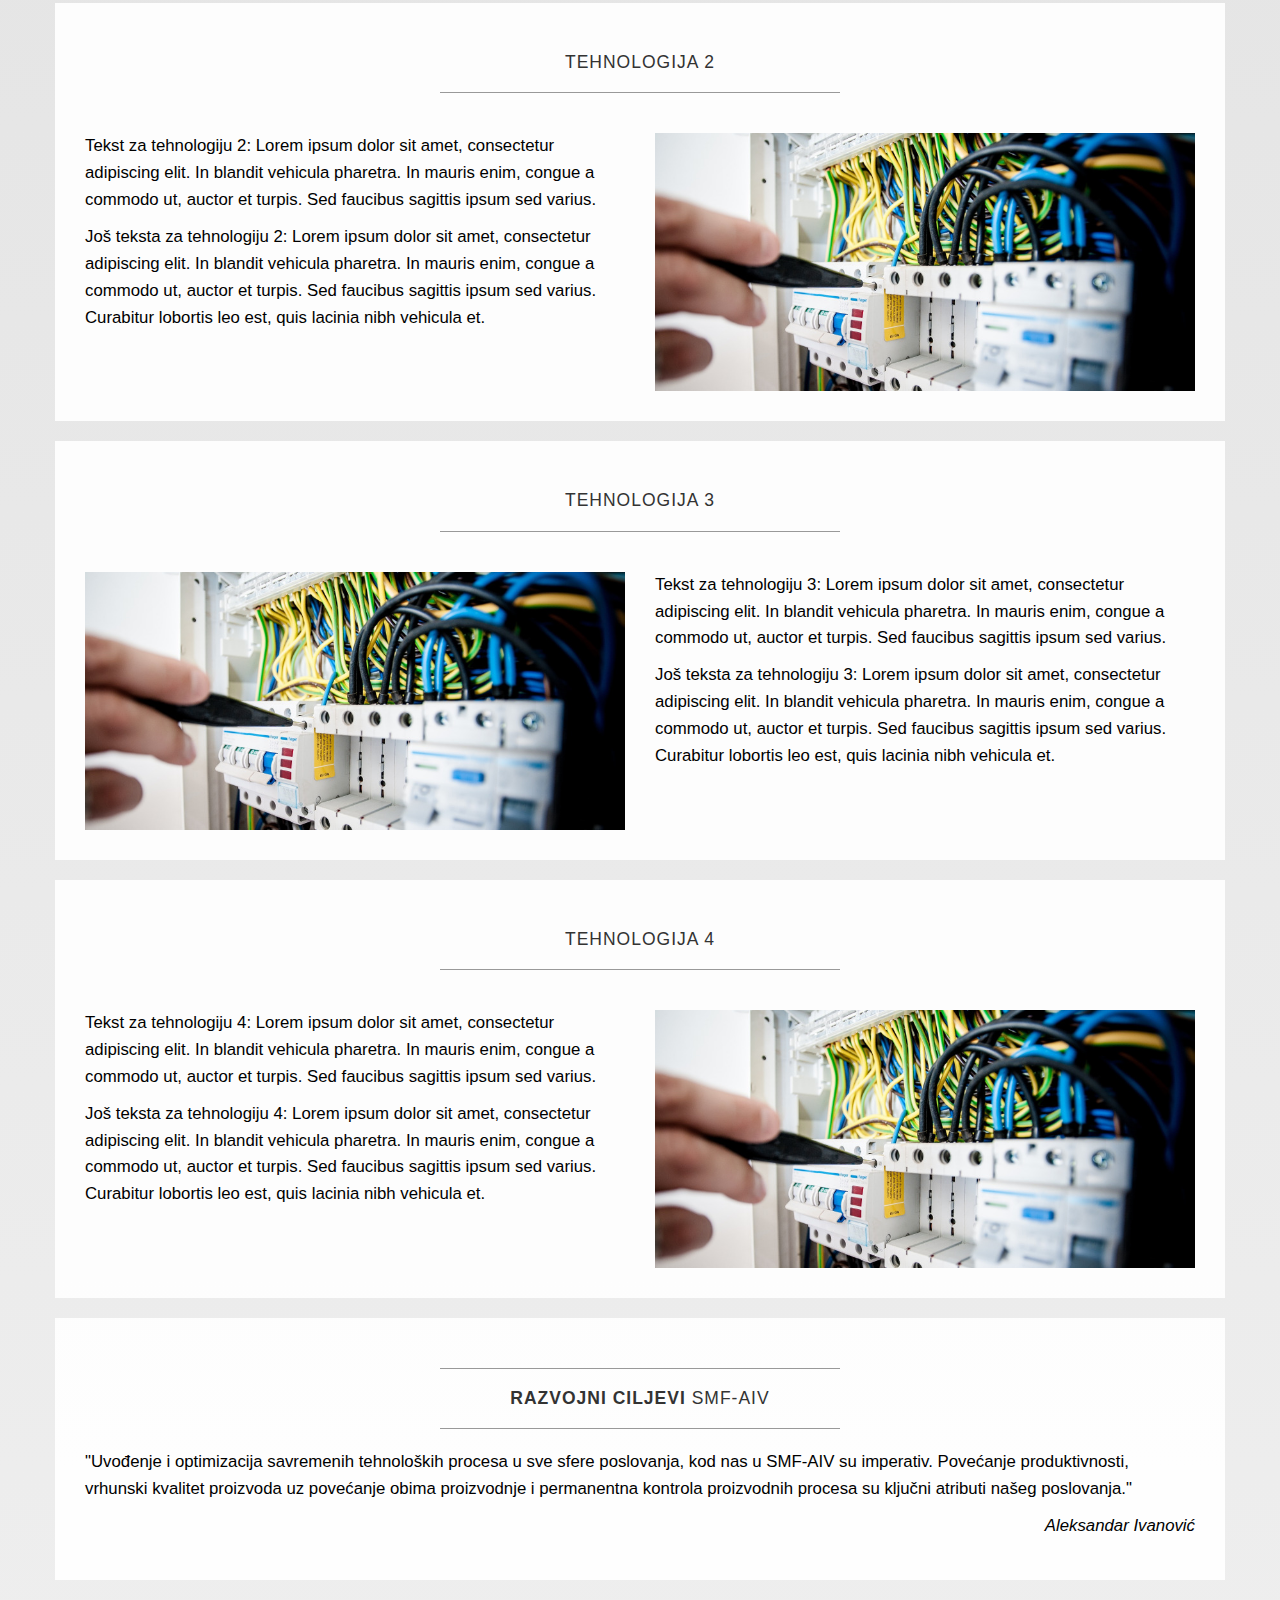
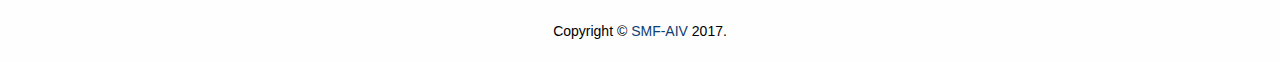
<file: technology.html>
<!DOCTYPE html>
<html lang="sr">

<head>

    <meta charset="utf-8">
    <meta http-equiv="X-UA-Compatible" content="IE=edge">
    <meta name="viewport" content="width=device-width, initial-scale=1">
    <meta name="description" content="SMF-AIV doo Vršac je kompanija koja se bavi proizvodnjom i prodajom elektronskih i električnih provodnika i kablova. Kompanija smf-aiv posluje u kooperaciji sa austrijskim proizvođačem SMF Kabelkonfektionen.">
    <meta name="keywords" content="SMF-AIV, Vršac, kablovska konfekcija, elektronski kablovi, električni provodnici, proizvodnja kablova, tehnologija">
    <link rel="icon" href="img/logo-smfaiv-small.png">

    <title>SMF-AIV doo Vršac - tehnologija smf-aiv</title>

    <!-- Bootstrap Core CSS -->
    <link href="css/bootstrap.min.css" rel="stylesheet">

    <!-- Custom CSS -->
    <link href="css/business-casual.css" rel="stylesheet">

    <!-- HTML5 Shim and Respond.js IE8 support of HTML5 elements and media queries -->
    <!-- WARNING: Respond.js doesn't work if you view the page via file:// -->
    <!--[if lt IE 9]>
        <script src="https://oss.maxcdn.com/libs/html5shiv/3.7.0/html5shiv.js"></script>
        <script src="https://oss.maxcdn.com/libs/respond.js/1.4.2/respond.min.js"></script>
    <![endif]-->

</head>

<body>

    <!-- Branding header -->
    <div class="brand"><img src="img/logo-smfaiv.png" alt="logo kompanije smf-aiv"></div>
    <div class="address-bar">Beogradski Put bb | 26300 Vršac, Srbija | 013 / 838 046</div>

    <!-- Navigation -->
    <nav class="navbar navbar-default">
        <div class="container">
            <!-- Brand and toggle get grouped for better mobile display -->
            <div class="navbar-header">
                <button type="button" class="navbar-toggle" data-toggle="collapse" data-target="#bs-example-navbar-collapse-1">
                    <span class="sr-only">Toggle navigation</span>
                    <span class="icon-bar"></span>
                    <span class="icon-bar"></span>
                    <span class="icon-bar"></span>
                </button>
                <!-- navbar-brand is hidden on larger screens, but visible when the menu is collapsed -->
                <img src="img/logo-smfaiv-small.png" class="logosmall" alt="logo kompanije smf-aiv">
                <a class="navbar-brand" href="index.html"></a>
            </div>
            <!-- Collect the nav links, forms, and other content for toggling -->
            <div class="collapse navbar-collapse" id="bs-example-navbar-collapse-1">
                <ul class="nav navbar-nav navbar-left">
                    <li>
                      <a href="index.html">Početna</a>
                    </li>
                    <li>
                        <a href="about.html">O kompaniji</a>
                    </li>
                    <li>
                        <a href="products.html">Proizvodi</a>
                    </li>
                    <li class="active-page">
                        <a href="technology.html">Tehnologija <span class="sr-only">(current)</span></a>
                    </li>
                </ul>
                <ul class="nav navbar-nav navbar-right">
                  <li>
                      <a href="contact.html">Kontakt</a>
                  </li>
                </ul>
            </div>
            <!-- /.navbar-collapse -->
        </div>
        <!-- /.container -->
    </nav>

    <!-- Container -->
    <div class="container">

      <!-- Content -->
      <div class="row">
          <div class="box">
              <div class="col-lg-12 text-center">
                  <hr>
                  <h1 class="intro-text text-center"><strong>Tehnologija</strong> smf-aiv</h1>
                  <hr>
              </div>
              <div class="col-md-12">
                  <p>Standardne tehnologije koje koristimo prilikom izrade naših proizvoda su: lemljenje, presovanje, ultrazvučno zavarivanje, štampanje na kablovima, zavijanje, električno testiranje. Korišćenje tradicionalnih tehnoloških procesa naše industrije, u sprezi sa najnovijim alatima i mašinama, omogućava nam da odgovorimo svim potrebama naših kupaca na obostrano zadovoljstvo.</p><br>
                  <img class="img-responsive img-border-center" src="img/slide-3.jpg" alt="tehnologija smf-aiv"><br>
                  <p>Naši proizvodni pogoni su opremljeni savremenom opremom i mašinama, koje su u stanju da proizvedu veliki obim proizvodnje po času. To nam omogućava da odgovorimo potrebama i najzahtevnijih klijenata po pitanju obima i rokova isporuke.</p>
              </div>
            <div class="clearfix"></div>
          </div>
      </div>

      <div class="row">
          <div class="box">
              <div class="col-lg-12 text-center">
                <h2 class="intro-text text-center">tehnologija 1</h2>
                <hr>
                <br>
              </div>
              <div class="col-md-6">
                  <img class="img-responsive img-border-left" src="img/slide-3.jpg" alt="tehnologija smf-aiv">
              </div>
              <div class="col-md-6">
                  <p>Tekst za tehnologiju 1: Lorem ipsum dolor sit amet, consectetur adipiscing elit. In blandit vehicula pharetra. In mauris enim, congue a commodo ut, auctor et turpis. Sed faucibus sagittis ipsum sed varius.</p>
                  <p>Još teksta za tehnologiju 1: Lorem ipsum dolor sit amet, consectetur adipiscing elit. In blandit vehicula pharetra. In mauris enim, congue a commodo ut, auctor et turpis. Sed faucibus sagittis ipsum sed varius. Curabitur lobortis leo est, quis lacinia nibh vehicula et.</p>
              </div>
              <div class="clearfix"></div>
          </div>
      </div>

      <div class="row">
          <div class="box">
              <div class="col-lg-12 text-center">
                <h2 class="intro-text text-center">tehnologija 2</h2>
                <hr>
                <br>
              </div>
              <div class="col-md-6">
                  <p>Tekst za tehnologiju 2: Lorem ipsum dolor sit amet, consectetur adipiscing elit. In blandit vehicula pharetra. In mauris enim, congue a commodo ut, auctor et turpis. Sed faucibus sagittis ipsum sed varius.</p>
                  <p>Još teksta za tehnologiju 2: Lorem ipsum dolor sit amet, consectetur adipiscing elit. In blandit vehicula pharetra. In mauris enim, congue a commodo ut, auctor et turpis. Sed faucibus sagittis ipsum sed varius. Curabitur lobortis leo est, quis lacinia nibh vehicula et.</p>
              </div>
              <div class="col-md-6">
                  <img class="img-responsive img-border-right" src="img/slide-3.jpg" alt="tehnologija smf-aiv">
              </div>
              <div class="clearfix"></div>
          </div>
      </div>

      <div class="row">
          <div class="box">
              <div class="col-lg-12 text-center">
                <h2 class="intro-text text-center">tehnologija 3</h2>
                <hr>
                <br>
              </div>
              <div class="col-md-6">
                  <img class="img-responsive img-border-left" src="img/slide-3.jpg" alt="tehnologija smf-aiv">
              </div>
              <div class="col-md-6">
                  <p>Tekst za tehnologiju 3: Lorem ipsum dolor sit amet, consectetur adipiscing elit. In blandit vehicula pharetra. In mauris enim, congue a commodo ut, auctor et turpis. Sed faucibus sagittis ipsum sed varius.</p>
                  <p>Još teksta za tehnologiju 3: Lorem ipsum dolor sit amet, consectetur adipiscing elit. In blandit vehicula pharetra. In mauris enim, congue a commodo ut, auctor et turpis. Sed faucibus sagittis ipsum sed varius. Curabitur lobortis leo est, quis lacinia nibh vehicula et.</p>
              </div>
              <div class="clearfix"></div>
          </div>
      </div>

      <div class="row">
          <div class="box">
              <div class="col-lg-12 text-center">
                <h2 class="intro-text text-center">tehnologija 4</h2>
                <hr>
                <br>
              </div>
              <div class="col-md-6">
                  <p>Tekst za tehnologiju 4: Lorem ipsum dolor sit amet, consectetur adipiscing elit. In blandit vehicula pharetra. In mauris enim, congue a commodo ut, auctor et turpis. Sed faucibus sagittis ipsum sed varius.</p>
                  <p>Još teksta za tehnologiju 4: Lorem ipsum dolor sit amet, consectetur adipiscing elit. In blandit vehicula pharetra. In mauris enim, congue a commodo ut, auctor et turpis. Sed faucibus sagittis ipsum sed varius. Curabitur lobortis leo est, quis lacinia nibh vehicula et.</p>
              </div>
              <div class="col-md-6">
                  <img class="img-responsive img-border-right" src="img/slide-3.jpg" alt="tehnologija smf-aiv">
              </div>
              <div class="clearfix"></div>
          </div>
      </div>

      <div class="row">
          <div class="box">
              <div class="col-lg-12 text-center"><hr>
              <h1 class="intro-text text-center"><strong>Razvojni ciljevi</strong> smf-aiv</h1>
              <hr>
              </div>
              <div class="col-md-12">
                  <p>"Uvođenje i optimizacija savremenih tehnoloških procesa u sve sfere poslovanja, kod nas u SMF-AIV su imperativ. Povećanje produktivnosti, vrhunski kvalitet proizvoda uz povećanje obima proizvodnje i permanentna kontrola proizvodnih procesa su ključni atributi našeg poslovanja."</p>
                  <p class="text-right"><em>Aleksandar Ivanović</em></p>

              </div>
            <div class="clearfix"></div>
          </div>
      </div>

    </div>
    <!-- /.container -->

    <!-- Back to top -->
    <div class="text-right">
      <a id="back-to-top" href="#" class="btn btn-outline-primary btn-lg back-to-top" role="button" title="Nazad na vrh strane" data-toggle="tooltip" data-placement="right"><span class="glyphicon glyphicon-chevron-up"></span></a>
    </div>

    <!-- Footer -->
    <footer>
        <div class="container">
            <div class="row">
                <div class="col-lg-12 text-center">
                    <p>Copyright &copy; <a href="index.html">SMF-AIV</a> 2017.</p>
                </div>
            </div>
        </div>
    </footer>

    <!-- jQuery -->
    <script src="js/jquery.js"></script>

    <!-- Bootstrap Core JavaScript -->
    <script src="js/bootstrap.min.js"></script>

</body>

</html>
</file>
<file: css/business-casual.css>
/*!
 * Start Bootstrap - Business Casual (http://startbootstrap.com/)
 * Copyright 2013-2016 Start Bootstrap
 * Licensed under MIT (https://github.com/BlackrockDigital/startbootstrap/blob/gh-pages/LICENSE)
 */

/* Global css */
body {
    font-family: Verdana, Geneva, sans-serif;
    background: #ddd;
    background: -webkit-linear-gradient(#ddd, #eee);
    background:    -moz-linear-gradient(#ddd, #eee);
    background:         linear-gradient(#ddd, #eee);
}

h1,
h2,
h3,
h4,
h5,
h6 {
    text-transform: uppercase;
    font-family: Arial, Gadget, sans-serif;
    font-weight: 700;
    letter-spacing: 1px;
}

p {
    font-size: 1.2em;
    line-height: 1.6;
    color: #000;
}

.col-md-6 ul li {
    font-size: 1.25em;
    line-height: 1.6;
    color: #000;
}

hr {
    max-width: 400px;
    border-color: #999999;
}

.back-to-top {
    cursor: pointer;
    position: fixed;
    bottom: 20px;
    right: 0px;
    z-index: 9999;
}

footer {
    background: #fff;
    background: rgba(255,255,255,0.9);
}

footer p {
    margin: 0;
    padding: 20px 0;
    font-size: 1em;
}

.active-page {
  background-color: #eee;
}

.box {
    margin-bottom: 20px;
    padding: 30px 15px;
    background: #fff;
    background: rgba(255,255,255,0.9);
}

.intro-text {
    text-transform: uppercase;
    font-size: 1.25em;
    font-weight: 400;
    letter-spacing: 1px;
}

.img-border {
    float: none;
    margin: 0 auto 0;
    border: #999999 solid 1px;
}

.img-left {
    float: none;
    margin: 0 auto 0;
}

.img-responsive {
    margin: 0 auto;
}

.img-full {
    min-width: 100%;
}

/* Branding and navigation mobile */
.brand,
.address-bar {
    display: none;
}

.navbar-brand {
    text-transform: uppercase;
    font-weight: 900;
    letter-spacing: 2px;
    float: none;
    padding-left: 0px;
}

.logosmall {
    padding: 10px;
}

.navbar-nav {
    text-transform: uppercase;
    font-weight: bolder;
    letter-spacing: 3px;
    font-family: Arial, Gadget, sans-serif;
}

.brand-before,
.brand-name {
    text-transform: capitalize;
}

.brand-before {
    margin: 15px 0;
}

.brand-name {
    margin: 0;
    font-size: 4em;
}

.tagline-divider {
    margin: 15px auto 3px;
    max-width: 250px;
    border-color: #999999;
}

/* Carousel mobile hidden */
.carousel-caption {
    visibility: hidden;
}

/* Google maps */
iframe {
    border: none;
    height: 420px;
    width: 100%;
    margin-top: 20px;
}

/* Medium screen and up */
@media screen and (min-width:768px) {
    .brand {
        display: inherit;
        margin-top: 10px;
        padding: 0;
        text-align: center;
        text-shadow: 1px 1px 2px rgba(0,0,0,0.5);
        font-family: Arial, Gadget, sans-serif;
        font-size: 7em;
        font-weight: 600;
        line-height: normal;
        color: #fff;
    }

    .h1LowerCase {
        text-transform: none;
    }

    .brand img {
        margin-bottom: 0px;
        margin-top: 0px;
    }

    .carousel-caption {
        visibility: visible;
    }

    .carousel-caption h1 {
        font-size: 3em;
        text-shadow: 3px 3px 2px rgba(0,0,0,0.5);
    }

    .top-divider {
        margin-top: 0;
    }

    .img-left {
        float: left;
        margin-right: 25px;
    }

    .address-bar {
        display: inherit;
        margin: 0;
        padding: 20px 0 20px 0;
        text-align: center;
        text-shadow: 1px 1px 2px rgba(0,0,0,0.5);
        text-transform: uppercase;
        font-size: 1.25em;
        font-weight: 400;
        letter-spacing: 3px;
        color: #fff;
    }

    .navbar {
        border-radius: 0;
    }

    .navbar-header {
        display: none;
    }

    .navbar {
        min-height: 0;
    }

    .navbar-default {
        border: none;
        background: #fff;
        background: rgba(255,255,255,0.9);
    }

    .nav>li>a {
        padding: 10px 15px;
    }

    .navbar-nav>li>a {
        line-height: normal;
    }

    .navbar-nav {
        display: table;
        float: none;
        margin: 0 auto;
        table-layout: fixed;
        font-size: 1.25em;
    }

    .dropdown-menu {
      padding: 20px;
      text-align: center;
    }
}

/* Large screen */
@media screen and (min-width:1200px) {
    .box:after {
        content: '';
        display: table;
        clear: both;
    }
}
</file>
